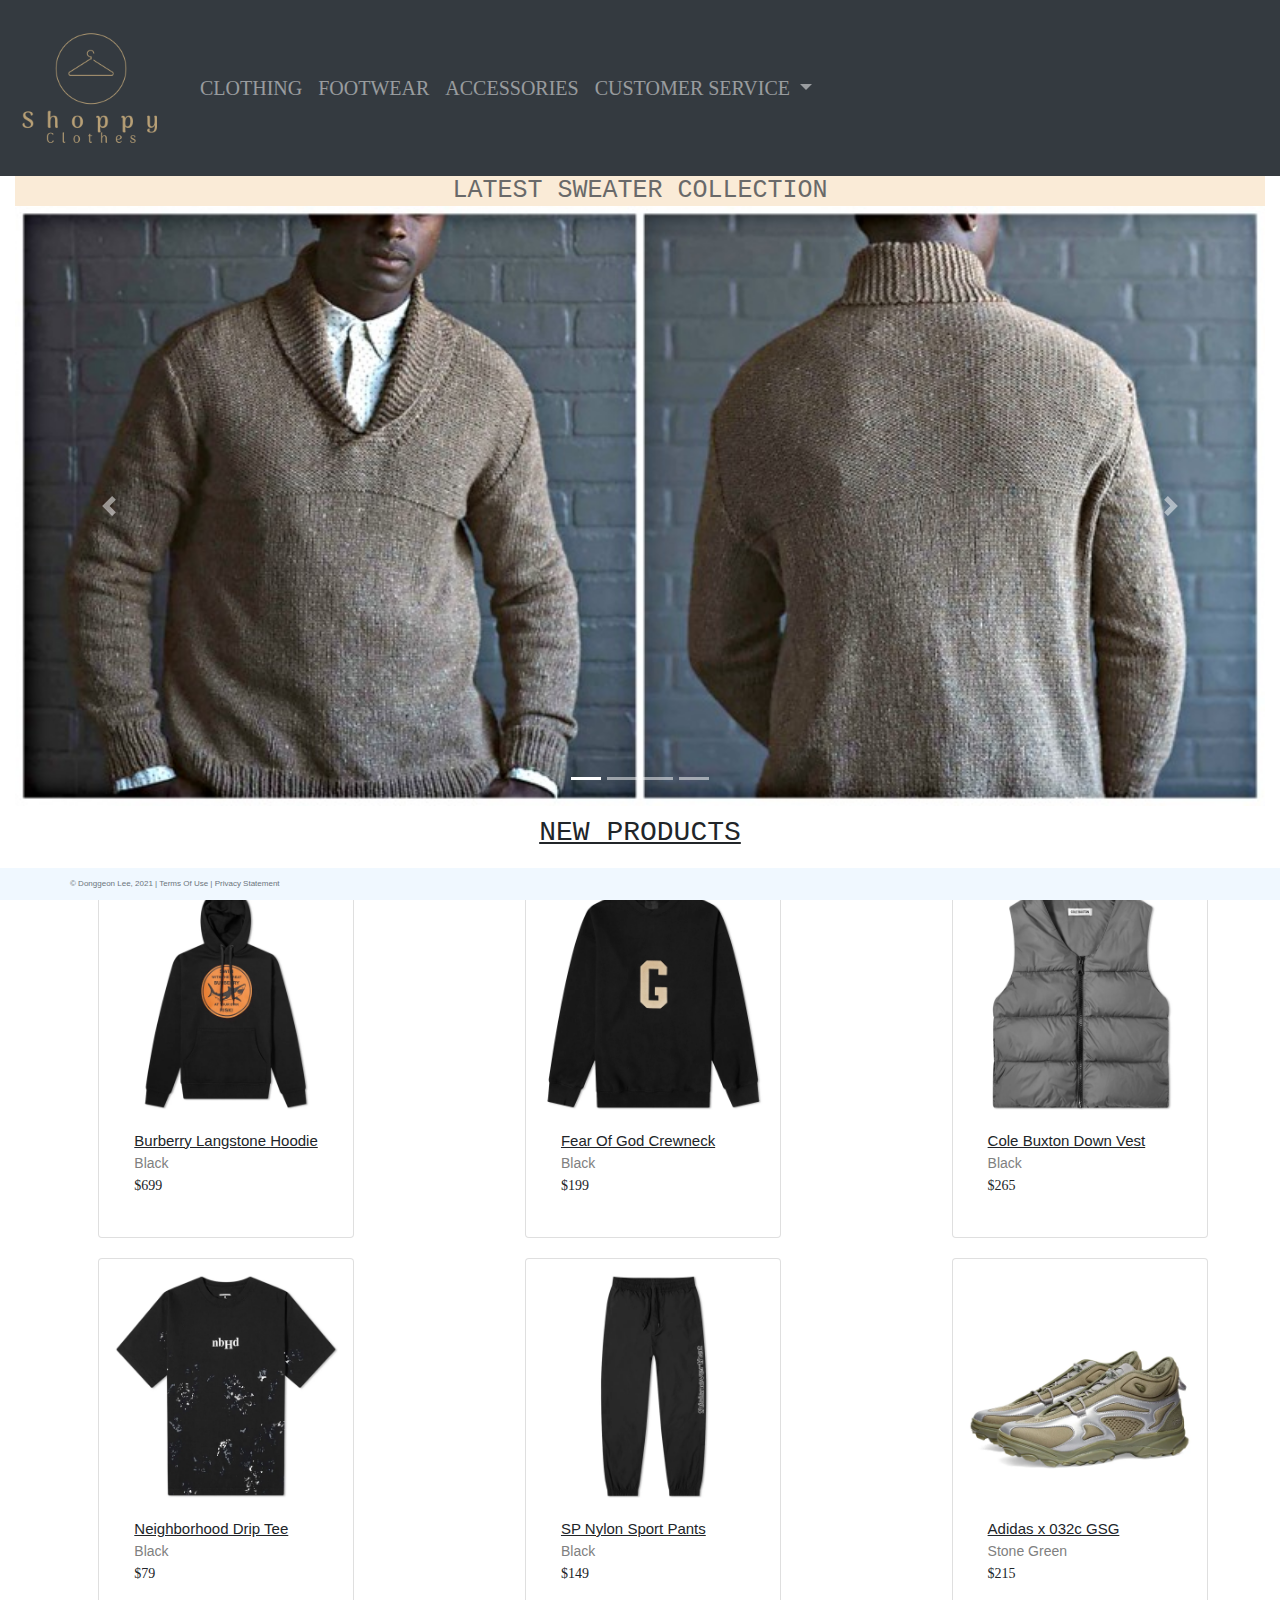
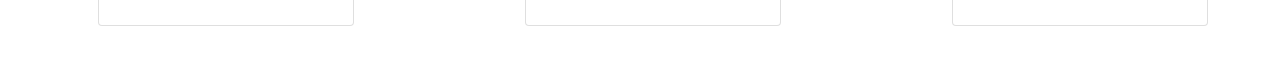
<file: index.html>
<!DOCTYPE html>
<html lang="en">
<!-- DEVELOPER: Donggeon Lee, IS117-002, Spring 2021 -->
<head>
    <meta charset="UTF-8">
    <title>ShoppyClothes</title>
    <link rel="shortcut icon" href="image/logo.png">
    <link rel="stylesheet"
          href="https://stackpath.bootstrapcdn.com/bootstrap/4.4.1/css/bootstrap.min.css"
          integrity="sha384-Vkoo8x4CGsO3+Hhxv8T/Q5PaXtkKtu6ug5TOeNV6gBiFeWPGFN9MuhOf23Q9Ifjh"
          crossorigin="anonymous">
    <link href="css/main.css" rel="stylesheet">
</head>
<body>
<div class="container-fluid">
    <div class="row">
        <nav class="navbar navbar-expand-md
                    justify-content-start
                    bg-dark navbar-dark
                    col-12">

            <!-- Brand -->
            <a class="navbar-brand" href="index.html"><img src="image/logo.png" alt="Logo" height="150"></a>
            <!-- Responsive Button for the smaller menu -->
            <button class="navbar-toggler" type="button"
                    data-toggle="collapse" data-target="#collapsibleNavbar">
                <span class="navbar-toggler-icon"></span>
            </button>
            <div class="collapse navbar-collapse" id="collapsibleNavbar">
                <ul class="navbar-nav">
                    <!-- Links -->
                    <li class="nav-item">
                        <a class="nav-link" href="content/clothing.html">CLOTHING</a>
                    </li>
                    <li class="nav-item">
                        <a class="nav-link" href="content/footwear.html">FOOTWEAR</a>
                    </li>
                    <li class="nav-item">
                        <a class="nav-link" href="content/accessories.html">ACCESSORIES</a>
                    </li>
                    <!-- Dropdown -->
                    <li class="nav-item dropdown">
                        <a class="nav-link dropdown-toggle" href="#" id="navbardrop"
                           data-toggle="dropdown">
                            CUSTOMER SERVICE
                        </a>
                        <div class="dropdown-menu">
                            <a class="dropdown-item" href="content/contact.html">CONTACT FORM</a>
                            <a class="dropdown-item" href="content/aboutus.html">ABOUT US</a>
                        </div>
                    </li>
                    <li class="shopping-cart">
                        <h2>
                            <svg xmlns="http://www.w3.org/2000/svg" width="25" height="25" fill="currentColor" class="bi bi-cart" viewBox="0 0 16 16">
                                <path d="M0 1.5A.5.5 0 0 1 .5 1H2a.5.5 0 0 1 .485.379L2.89 3H14.5a.5.5 0 0 1 .491.592l-1.5 8A.5.5 0 0 1 13 12H4a.5.5 0 0 1-.491-.408L2.01 3.607 1.61 2H.5a.5.5 0 0 1-.5-.5zM3.102 4l1.313 7h8.17l1.313-7H3.102zM5 12a2 2 0 1 0 0 4 2 2 0 0 0 0-4zm7 0a2 2 0 1 0 0 4 2 2 0 0 0 0-4zm-7 1a1 1 0 1 1 0 2 1 1 0 0 1 0-2zm7 0a1 1 0 1 1 0 2 1 1 0 0 1 0-2z"/>
                            </svg>
                        </h2>
                    </li>
                </ul>
            </div>
        </nav>
    </div>
    <!-- Carousel -->
    <div class="carousel-title">
        <h2>LATEST SWEATER COLLECTION</h2>
    </div>
    <div id="carouselExampleIndicators" class="carousel slide" data-ride="carousel">
        <ol class="carousel-indicators">
            <li data-target="#carouselExampleIndicators" data-slide-to="0" class="active"></li>
            <li data-target="#carouselExampleIndicators" data-slide-to="1"></li>
            <li data-target="#carouselExampleIndicators" data-slide-to="2"></li>
            <li data-target="#carouselExampleIndicators" data-slide-to="3"></li>
        </ol>
        <div class="carousel-inner">
            <div class="carousel-item active">
                <img class="d-block w-100" src="image/sweater1.jpeg" alt="First slide" height="600" width="90%">
            </div>
            <div class="carousel-item">
                <img class="d-block w-100" src="image/sweater2.jpeg" alt="Second slide" height="600" width="90%">
            </div>
            <div class="carousel-item">
                <img class="d-block w-100" src="image/sweater3.jpeg" alt="Third slide" height="600" width="90%">
            </div>
            <div class="carousel-item">
                <img class="d-block w-100" src="image/sweater4.webp" alt="Fourth slide" height="600" width="90%">
            </div>
        </div>
        <a class="carousel-control-prev" href="#carouselExampleIndicators" role="button" data-slide="prev">
            <span class="carousel-control-prev-icon" aria-hidden="true"></span>
            <span class="sr-only">Previous</span>
        </a>
        <a class="carousel-control-next" href="#carouselExampleIndicators" role="button" data-slide="next">
            <span class="carousel-control-next-icon" aria-hidden="true"></span>
            <span class="sr-only">Next</span>
        </a>

    </div>

    <div class="card-title">
        <h3>NEW PRODUCTS</h3>
    </div>
    <!-- Cards -->
    <div class="row">
        <div class="col-sm-4">
            <div class="card" style="width: 16rem; height:23rem;">
                <img class="card-img-top" src="image/clothes1.webp" alt="Burberry Langstone Hoodie">
                <div class="card-body">
                    <p class="card-text">Burberry Langstone Hoodie</p>
                    <p class="color-type">Black</p>
                    <p class="price">$699</p>
                </div>
            </div>
        </div>
        <div class="col-sm-4">
            <div class="card" style="width: 16rem; height:23rem;">
                <img class="card-img-top" src="image/clothes2.webp" alt="Fear Of God Crewneck">
                <div class="card-body">
                    <p class="card-text">Fear Of God Crewneck</p>
                    <p class="color-type">Black</p>
                    <p class="price">$199</p>
                </div>
            </div>
        </div>
        <div class="col-sm-4">
            <div class="card" style="width: 16rem; height:23rem;">
                <img class="card-img-top" src="image/clothes3.webp" alt="Cole Buxton Down Vest">
                <div class="card-body">
                    <p class="card-text">Cole Buxton Down Vest</p>
                    <p class="color-type">Black</p>
                    <p class="price">$265</p>
                </div>
            </div>
        </div>
    </div>

    <div class="row">
        <div class="col-sm-4">
            <div class="card" style="width: 16rem; height:23rem;">
                <img class="card-img-top" src="image/clothes4.webp" alt="Neighborhood Drip Tee">
                <div class="card-body">
                    <p class="card-text">Neighborhood Drip Tee</p>
                    <p class="color-type">Black</p>
                    <p class="price">$79</p>
                </div>
            </div>
        </div>
        <div class="col-sm-4">
            <div class="card" style="width: 16rem; height:23rem;">
                <img class="card-img-top" src="image/clothes5.webp" alt="SP Nylon Sport Pants">
                <div class="card-body">
                    <p class="card-text">SP Nylon Sport Pants</p>
                    <p class="color-type">Black</p>
                    <p class="price">$149</p>
                </div>
            </div>
        </div>
        <div class="col-sm-4">
            <div class="card" style="width: 16rem; height:23rem;">
                <img class="card-img-top" src="image/shoes1.webp" alt="Adidas x 032c GSG">
                <div class="card-body">
                    <p class="card-text">Adidas x 032c GSG</p>
                    <p class="color-type">Stone Green</p>
                    <p class="price">$215</p>
                </div>
            </div>
        </div>
    </div>

    <p class="leftover">.</p>

    <footer class="footer page-footer font-small ">
        <div class="container">
            <div class="row">
                <span class="text-muted">&copy; Donggeon Lee, 2021 |  Terms Of Use  |  Privacy Statement</span>
            </div>
        </div>
    </footer>
</div>


<script src="https://code.jquery.com/jquery-3.4.1.slim.min.js"
        integrity="sha384-J6qa4849blE2+poT4WnyKhv5vZF5SrPo0iEjwBvKU7imGFAV0wwj1yYfoRSJoZ+n"
        crossorigin="anonymous"></script>
<script src="https://cdn.jsdelivr.net/npm/popper.js@1.16.0/dist/umd/popper.min.js"
        integrity="sha384-Q6E9RHvbIyZFJoft+2mJbHaEWldlvI9IOYy5n3zV9zzTtmI3UksdQRVvoxMfooAo"
        crossorigin="anonymous"></script>
<script src="https://stackpath.bootstrapcdn.com/bootstrap/4.4.1/js/bootstrap.min.js"
        integrity="sha384-wfSDF2E50Y2D1uUdj0O3uMBJnjuUD4Ih7YwaYd1iqfktj0Uod8GCExl3Og8ifwB6"
        crossorigin="anonymous"></script>
</body>
</html>
</file>
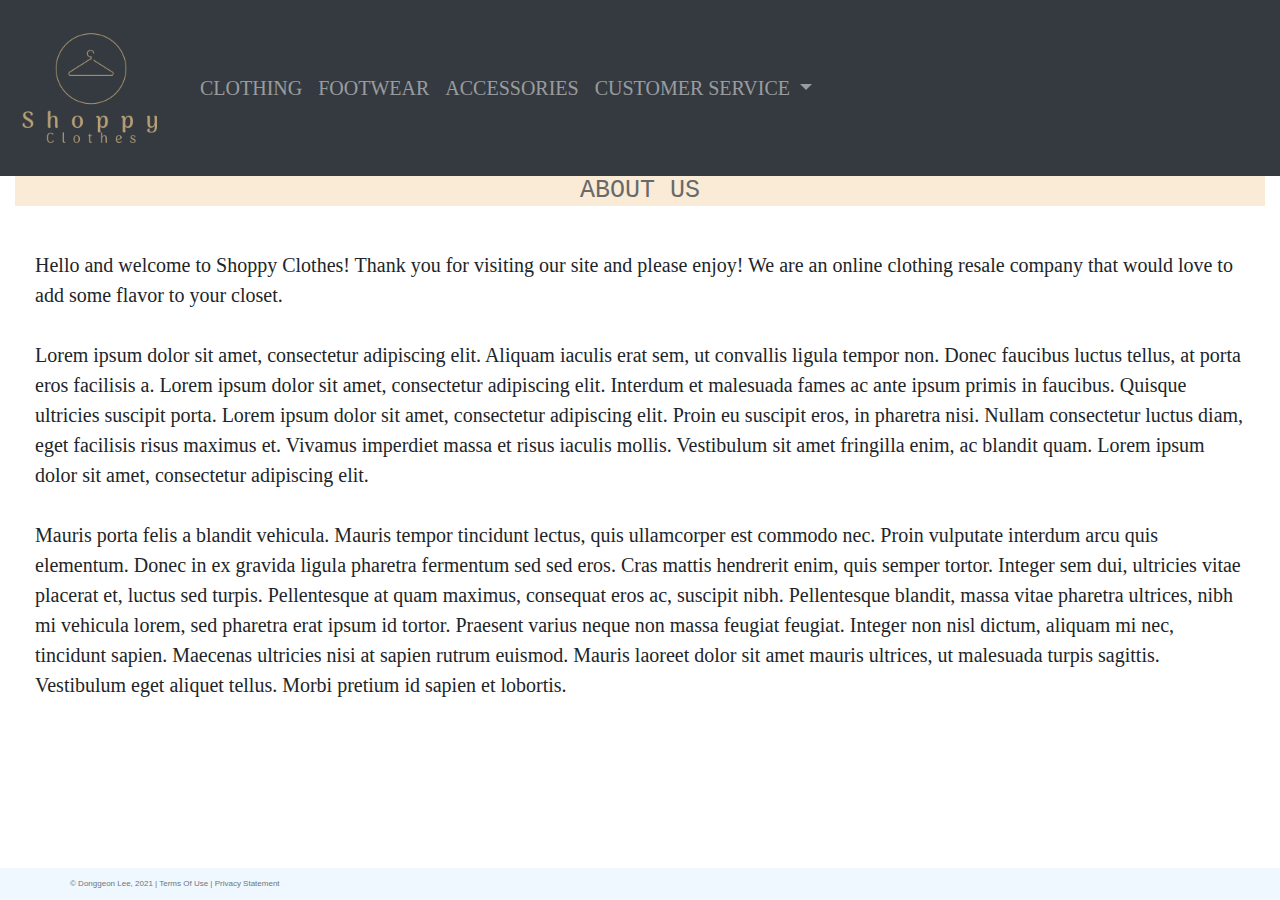
<file: content/aboutus.html>
<!DOCTYPE html>
<html lang="en">
<!-- DEVELOPER: Donggeon Lee, IS117-002, Spring 2021 -->
<head>
    <meta charset="UTF-8">
    <title>ShoppyClothes</title>
    <link rel="shortcut icon" href="../image/logo.png">
    <link rel="stylesheet"
          href="https://stackpath.bootstrapcdn.com/bootstrap/4.4.1/css/bootstrap.min.css"
          integrity="sha384-Vkoo8x4CGsO3+Hhxv8T/Q5PaXtkKtu6ug5TOeNV6gBiFeWPGFN9MuhOf23Q9Ifjh"
          crossorigin="anonymous">
    <link href="../css/nav1.css" rel="stylesheet">
</head>
<body>
<div class="container-fluid">
    <div class="row">
        <nav class="navbar navbar-expand-md
                    justify-content-start
                    bg-dark navbar-dark
                    col-12">

            <!-- Brand -->
            <a class="navbar-brand" href="../index.html"><img src="../image/logo.png" alt="Logo" height="150"></a>
            <!-- Responsive Button for the smaller menu -->
            <button class="navbar-toggler" type="button"
                    data-toggle="collapse" data-target="#collapsibleNavbar">
                <span class="navbar-toggler-icon"></span>
            </button>
            <div class="collapse navbar-collapse" id="collapsibleNavbar">
                <ul class="navbar-nav">
                    <!-- Links -->
                    <li class="nav-item">
                        <a class="nav-link" href="clothing.html">CLOTHING</a>
                    </li>
                    <li class="nav-item">
                        <a class="nav-link" href="footwear.html">FOOTWEAR</a>
                    </li>
                    <li class="nav-item">
                        <a class="nav-link" href="accessories.html">ACCESSORIES</a>
                    </li>
                    <!-- Dropdown -->
                    <li class="nav-item dropdown">
                        <a class="nav-link dropdown-toggle" href="#" id="navbardrop"
                           data-toggle="dropdown">
                            CUSTOMER SERVICE
                        </a>
                        <div class="dropdown-menu">
                            <a class="dropdown-item" href="contact.html">CONTACT FORM</a>
                            <a class="dropdown-item" href="aboutus.html">ABOUT US</a>
                        </div>
                    </li>
                    <li class="shopping-cart">
                        <h2>
                            <svg xmlns="http://www.w3.org/2000/svg" width="25" height="25" fill="currentColor" class="bi bi-cart" viewBox="0 0 16 16">
                                <path d="M0 1.5A.5.5 0 0 1 .5 1H2a.5.5 0 0 1 .485.379L2.89 3H14.5a.5.5 0 0 1 .491.592l-1.5 8A.5.5 0 0 1 13 12H4a.5.5 0 0 1-.491-.408L2.01 3.607 1.61 2H.5a.5.5 0 0 1-.5-.5zM3.102 4l1.313 7h8.17l1.313-7H3.102zM5 12a2 2 0 1 0 0 4 2 2 0 0 0 0-4zm7 0a2 2 0 1 0 0 4 2 2 0 0 0 0-4zm-7 1a1 1 0 1 1 0 2 1 1 0 0 1 0-2zm7 0a1 1 0 1 1 0 2 1 1 0 0 1 0-2z"/>
                            </svg>
                        </h2>
                    </li>
                </ul>
            </div>
        </nav>
    </div>
    <!-- Carousel -->
    <div class="carousel-title">
        <h2>ABOUT US</h2>
    </div>

    <p class="leftover">.</p>

    <p class="aboutus">
        Hello and welcome to Shoppy Clothes! Thank you for visiting our site and please enjoy! We are an online clothing resale company that would love to add some flavor to your closet.
        <br><br>
        Lorem ipsum dolor sit amet, consectetur adipiscing elit. Aliquam iaculis erat sem, ut convallis ligula tempor non. Donec faucibus luctus tellus, at porta eros facilisis a. Lorem ipsum dolor sit amet, consectetur adipiscing elit. Interdum et malesuada fames ac ante ipsum primis in faucibus. Quisque ultricies suscipit porta. Lorem ipsum dolor sit amet, consectetur adipiscing elit. Proin eu suscipit eros, in pharetra nisi. Nullam consectetur luctus diam, eget facilisis risus maximus et. Vivamus imperdiet massa et risus iaculis mollis. Vestibulum sit amet fringilla enim, ac blandit quam. Lorem ipsum dolor sit amet, consectetur adipiscing elit.
        <br><br>
        Mauris porta felis a blandit vehicula. Mauris tempor tincidunt lectus, quis ullamcorper est commodo nec. Proin vulputate interdum arcu quis elementum. Donec in ex gravida ligula pharetra fermentum sed sed eros. Cras mattis hendrerit enim, quis semper tortor. Integer sem dui, ultricies vitae placerat et, luctus sed turpis. Pellentesque at quam maximus, consequat eros ac, suscipit nibh. Pellentesque blandit, massa vitae pharetra ultrices, nibh mi vehicula lorem, sed pharetra erat ipsum id tortor. Praesent varius neque non massa feugiat feugiat. Integer non nisl dictum, aliquam mi nec, tincidunt sapien. Maecenas ultricies nisi at sapien rutrum euismod. Mauris laoreet dolor sit amet mauris ultrices, ut malesuada turpis sagittis. Vestibulum eget aliquet tellus. Morbi pretium id sapien et lobortis.
    </p>

    <p class="leftover">.</p>

    <footer class="footer page-footer font-small ">
        <div class="container">
            <div class="row">
                <span class="text-muted">&copy; Donggeon Lee, 2021 |  Terms Of Use  |  Privacy Statement</span>
            </div>
        </div>
    </footer>
</div>


<script src="https://code.jquery.com/jquery-3.4.1.slim.min.js"
        integrity="sha384-J6qa4849blE2+poT4WnyKhv5vZF5SrPo0iEjwBvKU7imGFAV0wwj1yYfoRSJoZ+n"
        crossorigin="anonymous"></script>
<script src="https://cdn.jsdelivr.net/npm/popper.js@1.16.0/dist/umd/popper.min.js"
        integrity="sha384-Q6E9RHvbIyZFJoft+2mJbHaEWldlvI9IOYy5n3zV9zzTtmI3UksdQRVvoxMfooAo"
        crossorigin="anonymous"></script>
<script src="https://stackpath.bootstrapcdn.com/bootstrap/4.4.1/js/bootstrap.min.js"
        integrity="sha384-wfSDF2E50Y2D1uUdj0O3uMBJnjuUD4Ih7YwaYd1iqfktj0Uod8GCExl3Og8ifwB6"
        crossorigin="anonymous"></script>
</body>
</html>
</file>
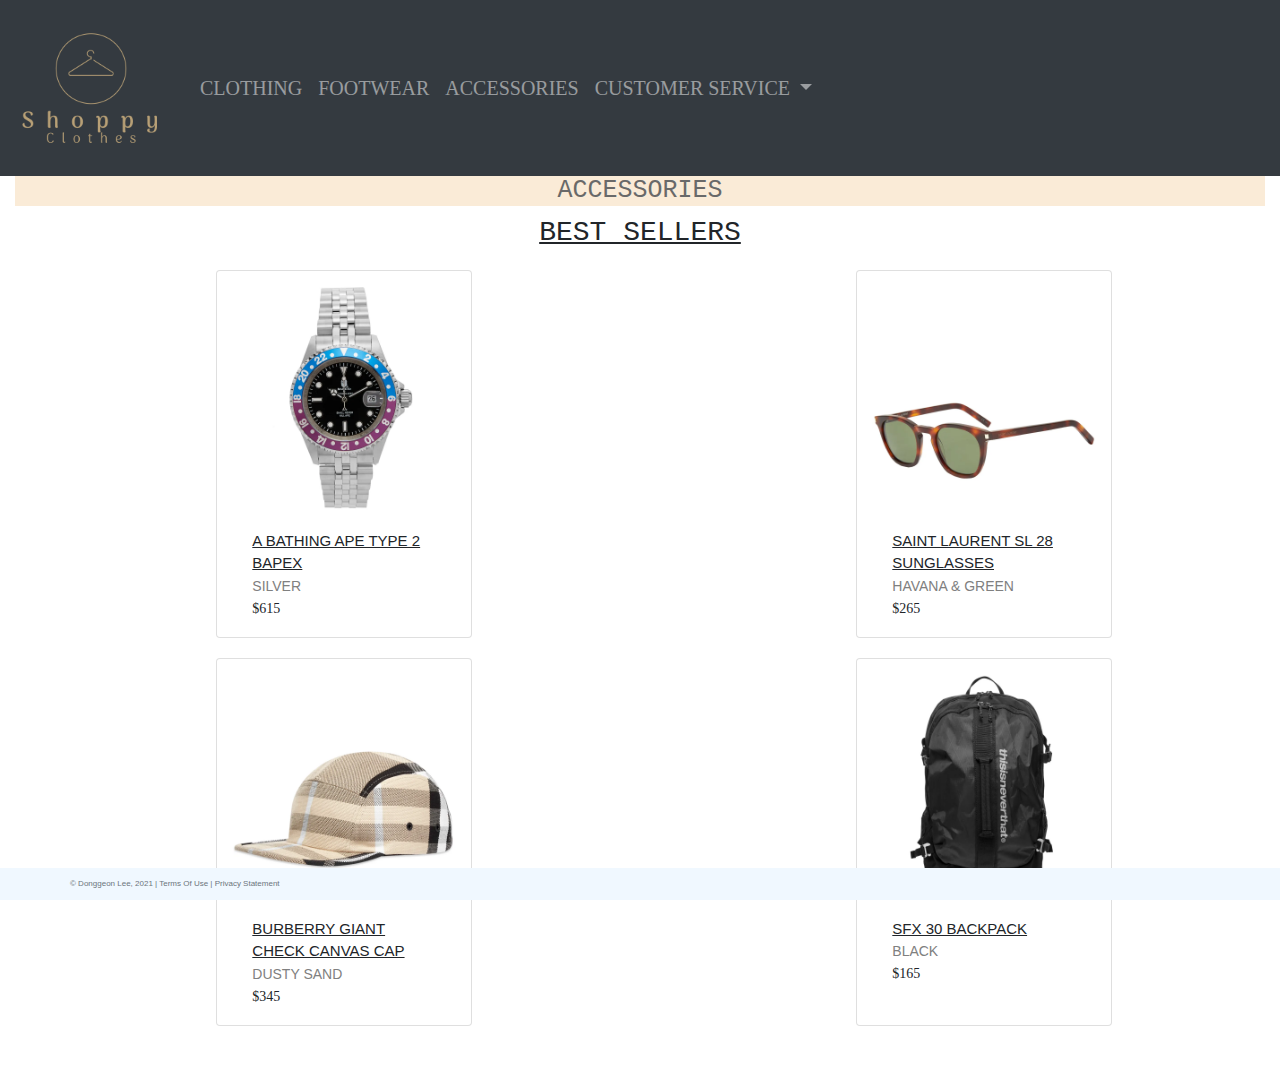
<file: content/accessories.html>
<!DOCTYPE html>
<html lang="en">
<!-- DEVELOPER: Donggeon Lee, IS117-002, Spring 2021 -->
<head>
    <meta charset="UTF-8">
    <title>ShoppyClothes</title>
    <link rel="shortcut icon" href="../image/logo.png">
    <link rel="stylesheet"
          href="https://stackpath.bootstrapcdn.com/bootstrap/4.4.1/css/bootstrap.min.css"
          integrity="sha384-Vkoo8x4CGsO3+Hhxv8T/Q5PaXtkKtu6ug5TOeNV6gBiFeWPGFN9MuhOf23Q9Ifjh"
          crossorigin="anonymous">
    <link href="../css/nav1.css" rel="stylesheet">
</head>
<body>
<div class="container-fluid">
    <div class="row">
        <nav class="navbar navbar-expand-md
                    justify-content-start
                    bg-dark navbar-dark
                    col-12">

            <!-- Brand -->
            <a class="navbar-brand" href="../index.html"><img src="../image/logo.png" alt="Logo" height="150"></a>
            <!-- Responsive Button for the smaller menu -->
            <button class="navbar-toggler" type="button"
                    data-toggle="collapse" data-target="#collapsibleNavbar">
                <span class="navbar-toggler-icon"></span>
            </button>
            <div class="collapse navbar-collapse" id="collapsibleNavbar">
                <ul class="navbar-nav">
                    <!-- Links -->
                    <li class="nav-item">
                        <a class="nav-link" href="clothing.html">CLOTHING</a>
                    </li>
                    <li class="nav-item">
                        <a class="nav-link" href="footwear.html">FOOTWEAR</a>
                    </li>
                    <li class="nav-item">
                        <a class="nav-link" href="accessories.html">ACCESSORIES</a>
                    </li>
                    <!-- Dropdown -->
                    <li class="nav-item dropdown">
                        <a class="nav-link dropdown-toggle" href="#" id="navbardrop"
                           data-toggle="dropdown">
                            CUSTOMER SERVICE
                        </a>
                        <div class="dropdown-menu">
                            <a class="dropdown-item" href="contact.html">CONTACT FORM</a>
                            <a class="dropdown-item" href="aboutus.html">ABOUT US</a>
                        </div>
                    </li>
                    <li class="shopping-cart">
                        <h2>
                            <svg xmlns="http://www.w3.org/2000/svg" width="25" height="25" fill="currentColor" class="bi bi-cart" viewBox="0 0 16 16">
                                <path d="M0 1.5A.5.5 0 0 1 .5 1H2a.5.5 0 0 1 .485.379L2.89 3H14.5a.5.5 0 0 1 .491.592l-1.5 8A.5.5 0 0 1 13 12H4a.5.5 0 0 1-.491-.408L2.01 3.607 1.61 2H.5a.5.5 0 0 1-.5-.5zM3.102 4l1.313 7h8.17l1.313-7H3.102zM5 12a2 2 0 1 0 0 4 2 2 0 0 0 0-4zm7 0a2 2 0 1 0 0 4 2 2 0 0 0 0-4zm-7 1a1 1 0 1 1 0 2 1 1 0 0 1 0-2zm7 0a1 1 0 1 1 0 2 1 1 0 0 1 0-2z"/>
                            </svg>
                        </h2>
                    </li>
                </ul>
            </div>
        </nav>
    </div>
    <!-- Carousel -->
    <div class="carousel-title">
        <h2>ACCESSORIES</h2>
    </div>

    <div class="card-title">
        <h3>BEST SELLERS</h3>
    </div>
    <!-- Cards -->
    <div class="row">
        <div class="col-sm-6">
            <div class="card" style="width: 16rem; height:23rem;">
                <img class="card-img-top" src="../image/acces1.webp" alt="A BATHING APE TYPE 2 BAPEX">
                <div class="card-body">
                    <p class="card-text">A BATHING APE TYPE 2 BAPEX</p>
                    <p class="color-type">SILVER</p>
                    <p class="price">$615</p>
                </div>
            </div>
        </div>
        <div class="col-sm-6">
            <div class="card" style="width: 16rem; height:23rem;">
                <img class="card-img-top" src="../image/acce2.webp" alt="SAINT LAURENT SL 28 SUNGLASSES">
                <div class="card-body">
                    <p class="card-text">SAINT LAURENT SL 28 SUNGLASSES</p>
                    <p class="color-type">HAVANA & GREEN</p>
                    <p class="price">$265</p>
                </div>
            </div>
        </div>
    </div>

    <div class="row">
        <div class="col-sm-6">
            <div class="card" style="width: 16rem; height:23rem;">
                <img class="card-img-top" src="../image/acces3.webp " alt="BURBERRY GIANT CHECK CANVAS CAP">
                <div class="card-body">
                    <p class="card-text">BURBERRY GIANT CHECK CANVAS CAP</p>
                    <p class="color-type">DUSTY SAND</p>
                    <p class="price">$345</p>
                </div>
            </div>
        </div>
        <div class="col-sm-6">
            <div class="card" style="width: 16rem; height:23rem;">
                <img class="card-img-top" src="../image/acces4.webp" alt="SFX 30 BACKPACK">
                <div class="card-body">
                    <p class="card-text">SFX 30 BACKPACK</p>
                    <p class="color-type">BLACK</p>
                    <p class="price">$165</p>
                </div>
            </div>
        </div>
    </div>

    <p class="leftover">.</p>

    <footer class="footer page-footer font-small ">
        <div class="container">
            <div class="row">
                <span class="text-muted">&copy; Donggeon Lee, 2021 |  Terms Of Use  |  Privacy Statement</span>
            </div>
        </div>
    </footer>
</div>


<script src="https://code.jquery.com/jquery-3.4.1.slim.min.js"
        integrity="sha384-J6qa4849blE2+poT4WnyKhv5vZF5SrPo0iEjwBvKU7imGFAV0wwj1yYfoRSJoZ+n"
        crossorigin="anonymous"></script>
<script src="https://cdn.jsdelivr.net/npm/popper.js@1.16.0/dist/umd/popper.min.js"
        integrity="sha384-Q6E9RHvbIyZFJoft+2mJbHaEWldlvI9IOYy5n3zV9zzTtmI3UksdQRVvoxMfooAo"
        crossorigin="anonymous"></script>
<script src="https://stackpath.bootstrapcdn.com/bootstrap/4.4.1/js/bootstrap.min.js"
        integrity="sha384-wfSDF2E50Y2D1uUdj0O3uMBJnjuUD4Ih7YwaYd1iqfktj0Uod8GCExl3Og8ifwB6"
        crossorigin="anonymous"></script>
</body>
</html>
</file>
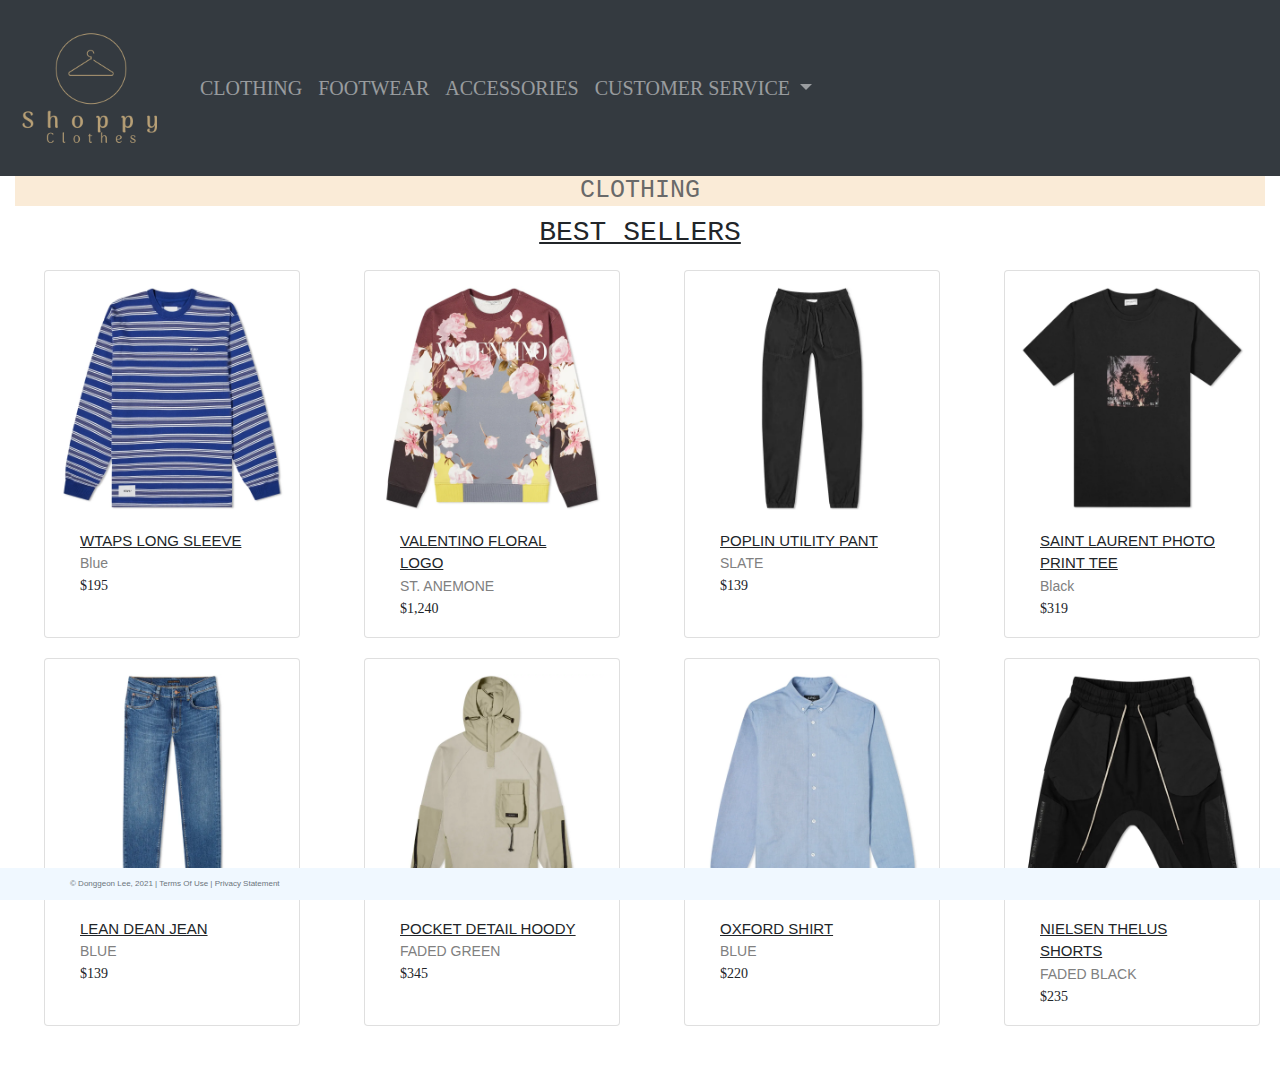
<file: content/clothing.html>
<!DOCTYPE html>
<html lang="en">
<!-- DEVELOPER: Donggeon Lee, IS117-002, Spring 2021 -->
<head>
    <meta charset="UTF-8">
    <title>ShoppyClothes</title>
    <link rel="shortcut icon" href="../image/logo.png">
    <link rel="stylesheet"
          href="https://stackpath.bootstrapcdn.com/bootstrap/4.4.1/css/bootstrap.min.css"
          integrity="sha384-Vkoo8x4CGsO3+Hhxv8T/Q5PaXtkKtu6ug5TOeNV6gBiFeWPGFN9MuhOf23Q9Ifjh"
          crossorigin="anonymous">
    <link href="../css/nav.css" rel="stylesheet">
</head>
<body>
<div class="container-fluid">
    <div class="row">
        <nav class="navbar navbar-expand-md
                    justify-content-start
                    bg-dark navbar-dark
                    col-12">

            <!-- Brand -->
            <a class="navbar-brand" href="../index.html"><img src="../image/logo.png" alt="Logo" height="150"></a>
            <!-- Responsive Button for the smaller menu -->
            <button class="navbar-toggler" type="button"
                    data-toggle="collapse" data-target="#collapsibleNavbar">
                <span class="navbar-toggler-icon"></span>
            </button>
            <div class="collapse navbar-collapse" id="collapsibleNavbar">
                <ul class="navbar-nav">
                    <!-- Links -->
                    <li class="nav-item">
                        <a class="nav-link" href="clothing.html">CLOTHING</a>
                    </li>
                    <li class="nav-item">
                        <a class="nav-link" href="footwear.html">FOOTWEAR</a>
                    </li>
                    <li class="nav-item">
                        <a class="nav-link" href="accessories.html">ACCESSORIES</a>
                    </li>
                    <!-- Dropdown -->
                    <li class="nav-item dropdown">
                        <a class="nav-link dropdown-toggle" href="#" id="navbardrop"
                           data-toggle="dropdown">
                            CUSTOMER SERVICE
                        </a>
                        <div class="dropdown-menu">
                            <a class="dropdown-item" href="contact.html">CONTACT FORM</a>
                            <a class="dropdown-item" href="aboutus.html">ABOUT US</a>
                        </div>
                    </li>
                    <li class="shopping-cart">
                        <h2>
                            <svg xmlns="http://www.w3.org/2000/svg" width="25" height="25" fill="currentColor" class="bi bi-cart" viewBox="0 0 16 16">
                                <path d="M0 1.5A.5.5 0 0 1 .5 1H2a.5.5 0 0 1 .485.379L2.89 3H14.5a.5.5 0 0 1 .491.592l-1.5 8A.5.5 0 0 1 13 12H4a.5.5 0 0 1-.491-.408L2.01 3.607 1.61 2H.5a.5.5 0 0 1-.5-.5zM3.102 4l1.313 7h8.17l1.313-7H3.102zM5 12a2 2 0 1 0 0 4 2 2 0 0 0 0-4zm7 0a2 2 0 1 0 0 4 2 2 0 0 0 0-4zm-7 1a1 1 0 1 1 0 2 1 1 0 0 1 0-2zm7 0a1 1 0 1 1 0 2 1 1 0 0 1 0-2z"/>
                            </svg>
                        </h2>
                    </li>
                </ul>
            </div>
        </nav>
    </div>
    <!-- Carousel -->
    <div class="carousel-title">
        <h2>CLOTHING</h2>
    </div>

    <div class="card-title">
        <h3>BEST SELLERS</h3>
    </div>
    <!-- Cards -->
    <div class="row">
        <div class="col-sm-3">
            <div class="card" style="width: 16rem; height:23rem;">
                <img class="card-img-top" src="../image/clothing1.webp" alt="WTAPS LONG SLEEVE">
                <div class="card-body">
                    <p class="card-text">WTAPS LONG SLEEVE</p>
                    <p class="color-type">Blue</p>
                    <p class="price">$195</p>
                </div>
            </div>
        </div>
        <div class="col-sm-3">
            <div class="card" style="width: 16rem; height:23rem;">
                <img class="card-img-top" src="../image/clothing2.webp" alt="VALENTINO FLORAL LOGO">
                <div class="card-body">
                    <p class="card-text">VALENTINO FLORAL LOGO</p>
                    <p class="color-type">ST. ANEMONE</p>
                    <p class="price">$1,240</p>
                </div>
            </div>
        </div>
        <div class="col-sm-3">
            <div class="card" style="width: 16rem; height:23rem;">
                <img class="card-img-top" src="../image/clothing3.webp" alt="POPLIN UTILITY PANT">
                <div class="card-body">
                    <p class="card-text">POPLIN UTILITY PANT</p>
                    <p class="color-type">SLATE</p>
                    <p class="price">$139</p>
                </div>
            </div>
        </div>
        <div class="col-sm-3">
            <div class="card" style="width: 16rem; height:23rem;">
                <img class="card-img-top" src="../image/clothing4.webp" alt="SAINT LAURENT PHOTO PRINT TEE">
                <div class="card-body">
                    <p class="card-text">SAINT LAURENT PHOTO PRINT TEE</p>
                    <p class="color-type">Black</p>
                    <p class="price">$319</p>
                </div>
            </div>
        </div>
    </div>

    <div class="row">
        <div class="col-sm-3">
            <div class="card" style="width: 16rem; height:23rem;">
                <img class="card-img-top" src="../image/clothing5.webp" alt="LEAN DEAN JEAN">
                <div class="card-body">
                    <p class="card-text">LEAN DEAN JEAN</p>
                    <p class="color-type">BLUE</p>
                    <p class="price">$139</p>
                </div>
            </div>
        </div>
        <div class="col-sm-3">
            <div class="card" style="width: 16rem; height:23rem;">
                <img class="card-img-top" src="../image/clothing6.webp" alt="POCKET DETAIL HOODY">
                <div class="card-body">
                    <p class="card-text">POCKET DETAIL HOODY</p>
                    <p class="color-type">FADED GREEN</p>
                    <p class="price">$345</p>
                </div>
            </div>
        </div>
        <div class="col-sm-3">
            <div class="card" style="width: 16rem; height:23rem;">
                <img class="card-img-top" src="../image/clothing7.webp" alt="OXFORD SHIRT">
                <div class="card-body">
                    <p class="card-text">OXFORD SHIRT</p>
                    <p class="color-type">BLUE</p>
                    <p class="price">$220</p>
                </div>
            </div>
        </div>
        <div class="col-sm-3">
            <div class="card" style="width: 16rem; height:23rem;">
                <img class="card-img-top" src="../image/clothing8.webp" alt="NIELSEN THELUS SHORTS">
                <div class="card-body">
                    <p class="card-text">NIELSEN THELUS SHORTS</p>
                    <p class="color-type">FADED BLACK</p>
                    <p class="price">$235</p>
                </div>
            </div>
        </div>
    </div>

    <p class="leftover">.</p>

    <footer class="footer page-footer font-small ">
        <div class="container">
            <div class="row">
                <span class="text-muted">&copy; Donggeon Lee, 2021 |  Terms Of Use  |  Privacy Statement</span>
            </div>
        </div>
    </footer>
</div>


<script src="https://code.jquery.com/jquery-3.4.1.slim.min.js"
        integrity="sha384-J6qa4849blE2+poT4WnyKhv5vZF5SrPo0iEjwBvKU7imGFAV0wwj1yYfoRSJoZ+n"
        crossorigin="anonymous"></script>
<script src="https://cdn.jsdelivr.net/npm/popper.js@1.16.0/dist/umd/popper.min.js"
        integrity="sha384-Q6E9RHvbIyZFJoft+2mJbHaEWldlvI9IOYy5n3zV9zzTtmI3UksdQRVvoxMfooAo"
        crossorigin="anonymous"></script>
<script src="https://stackpath.bootstrapcdn.com/bootstrap/4.4.1/js/bootstrap.min.js"
        integrity="sha384-wfSDF2E50Y2D1uUdj0O3uMBJnjuUD4Ih7YwaYd1iqfktj0Uod8GCExl3Og8ifwB6"
        crossorigin="anonymous"></script>
</body>
</html>
</file>
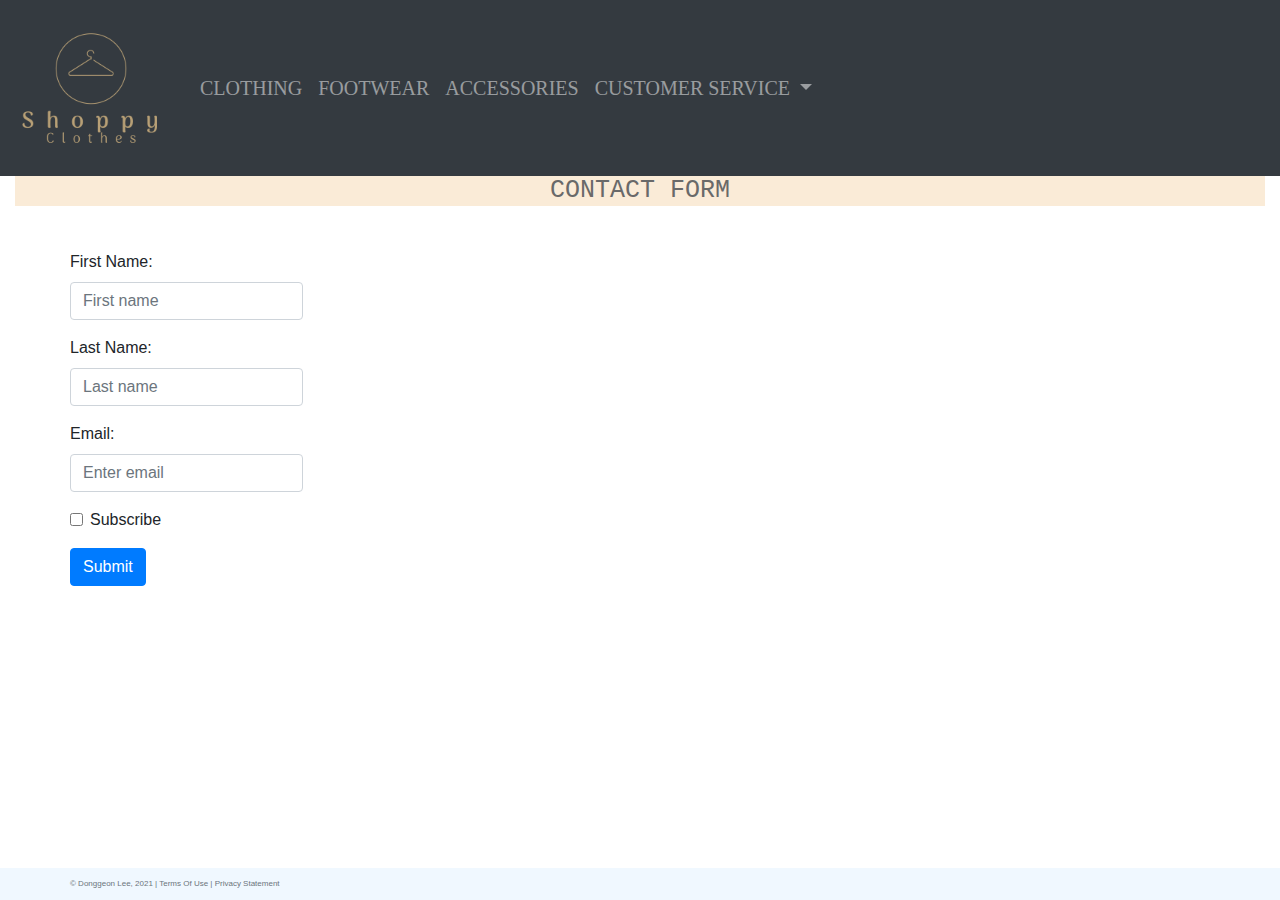
<file: content/contact.html>
<!DOCTYPE html>
<html lang="en">
<!-- DEVELOPER: Donggeon Lee, IS117-002, Spring 2021 -->
<head>
    <meta charset="UTF-8">
    <title>ShoppyClothes</title>
    <link rel="shortcut icon" href="../image/logo.png">
    <link rel="stylesheet"
          href="https://stackpath.bootstrapcdn.com/bootstrap/4.4.1/css/bootstrap.min.css"
          integrity="sha384-Vkoo8x4CGsO3+Hhxv8T/Q5PaXtkKtu6ug5TOeNV6gBiFeWPGFN9MuhOf23Q9Ifjh"
          crossorigin="anonymous">
    <link href="../css/nav1.css" rel="stylesheet">
</head>
<body>
<div class="container-fluid">
    <div class="row">
        <nav class="navbar navbar-expand-md
                    justify-content-start
                    bg-dark navbar-dark
                    col-12">

            <!-- Brand -->
            <a class="navbar-brand" href="../index.html"><img src="../image/logo.png" alt="Logo" height="150"></a>
            <!-- Responsive Button for the smaller menu -->
            <button class="navbar-toggler" type="button"
                    data-toggle="collapse" data-target="#collapsibleNavbar">
                <span class="navbar-toggler-icon"></span>
            </button>
            <div class="collapse navbar-collapse" id="collapsibleNavbar">
                <ul class="navbar-nav">
                    <!-- Links -->
                    <li class="nav-item">
                        <a class="nav-link" href="clothing.html">CLOTHING</a>
                    </li>
                    <li class="nav-item">
                        <a class="nav-link" href="footwear.html">FOOTWEAR</a>
                    </li>
                    <li class="nav-item">
                        <a class="nav-link" href="accessories.html">ACCESSORIES</a>
                    </li>
                    <!-- Dropdown -->
                    <li class="nav-item dropdown">
                        <a class="nav-link dropdown-toggle" href="#" id="navbardrop"
                           data-toggle="dropdown">
                            CUSTOMER SERVICE
                        </a>
                        <div class="dropdown-menu">
                            <a class="dropdown-item" href="contact.html">CONTACT FORM</a>
                            <a class="dropdown-item" href="aboutus.html">ABOUT US</a>
                        </div>
                    </li>
                    <li class="shopping-cart">
                        <h2>
                            <svg xmlns="http://www.w3.org/2000/svg" width="25" height="25" fill="currentColor" class="bi bi-cart" viewBox="0 0 16 16">
                                <path d="M0 1.5A.5.5 0 0 1 .5 1H2a.5.5 0 0 1 .485.379L2.89 3H14.5a.5.5 0 0 1 .491.592l-1.5 8A.5.5 0 0 1 13 12H4a.5.5 0 0 1-.491-.408L2.01 3.607 1.61 2H.5a.5.5 0 0 1-.5-.5zM3.102 4l1.313 7h8.17l1.313-7H3.102zM5 12a2 2 0 1 0 0 4 2 2 0 0 0 0-4zm7 0a2 2 0 1 0 0 4 2 2 0 0 0 0-4zm-7 1a1 1 0 1 1 0 2 1 1 0 0 1 0-2zm7 0a1 1 0 1 1 0 2 1 1 0 0 1 0-2z"/>
                            </svg>
                        </h2>
                    </li>
                </ul>
            </div>
        </nav>
    </div>
    <!-- Carousel -->
    <div class="carousel-title">
        <h2>CONTACT FORM</h2>
    </div>

    <p class="leftover">.</p>

    <div class="container">
        <div class="row">
            <form action="">
                <div class="form-group">
                    <label for="firstname">First Name:</label>
                    <input type="text" class="form-control" id="firstname"
                           placeholder="First name" name="firstname">
                </div>
                <div class="form-group">
                    <label for="lastname">Last Name:</label>
                    <input type="text" class="form-control" id="lastname"
                           placeholder="Last name" name="lastname">
                </div>
                <div class="form-group">
                    <label for="email">Email:</label>
                    <input type="email" class="form-control" id="email"
                           placeholder="Enter email" name="email">
                </div>
                <div class="form-group form-check">
                    <label class="form-check-label">
                        <input class="form-check-input"
                               type="checkbox" name="subscribe"> Subscribe
                    </label>
                </div>
                <button type="submit" class="btn btn-primary">Submit</button>
            </form>
        </div>
    </div>

    <p class="leftover">.</p>

    <footer class="footer page-footer font-small ">
        <div class="container">
            <div class="row">
                <span class="text-muted">&copy; Donggeon Lee, 2021 |  Terms Of Use  |  Privacy Statement</span>
            </div>
        </div>
    </footer>
</div>


<script src="https://code.jquery.com/jquery-3.4.1.slim.min.js"
        integrity="sha384-J6qa4849blE2+poT4WnyKhv5vZF5SrPo0iEjwBvKU7imGFAV0wwj1yYfoRSJoZ+n"
        crossorigin="anonymous"></script>
<script src="https://cdn.jsdelivr.net/npm/popper.js@1.16.0/dist/umd/popper.min.js"
        integrity="sha384-Q6E9RHvbIyZFJoft+2mJbHaEWldlvI9IOYy5n3zV9zzTtmI3UksdQRVvoxMfooAo"
        crossorigin="anonymous"></script>
<script src="https://stackpath.bootstrapcdn.com/bootstrap/4.4.1/js/bootstrap.min.js"
        integrity="sha384-wfSDF2E50Y2D1uUdj0O3uMBJnjuUD4Ih7YwaYd1iqfktj0Uod8GCExl3Og8ifwB6"
        crossorigin="anonymous"></script>
</body>
</html>
</file>
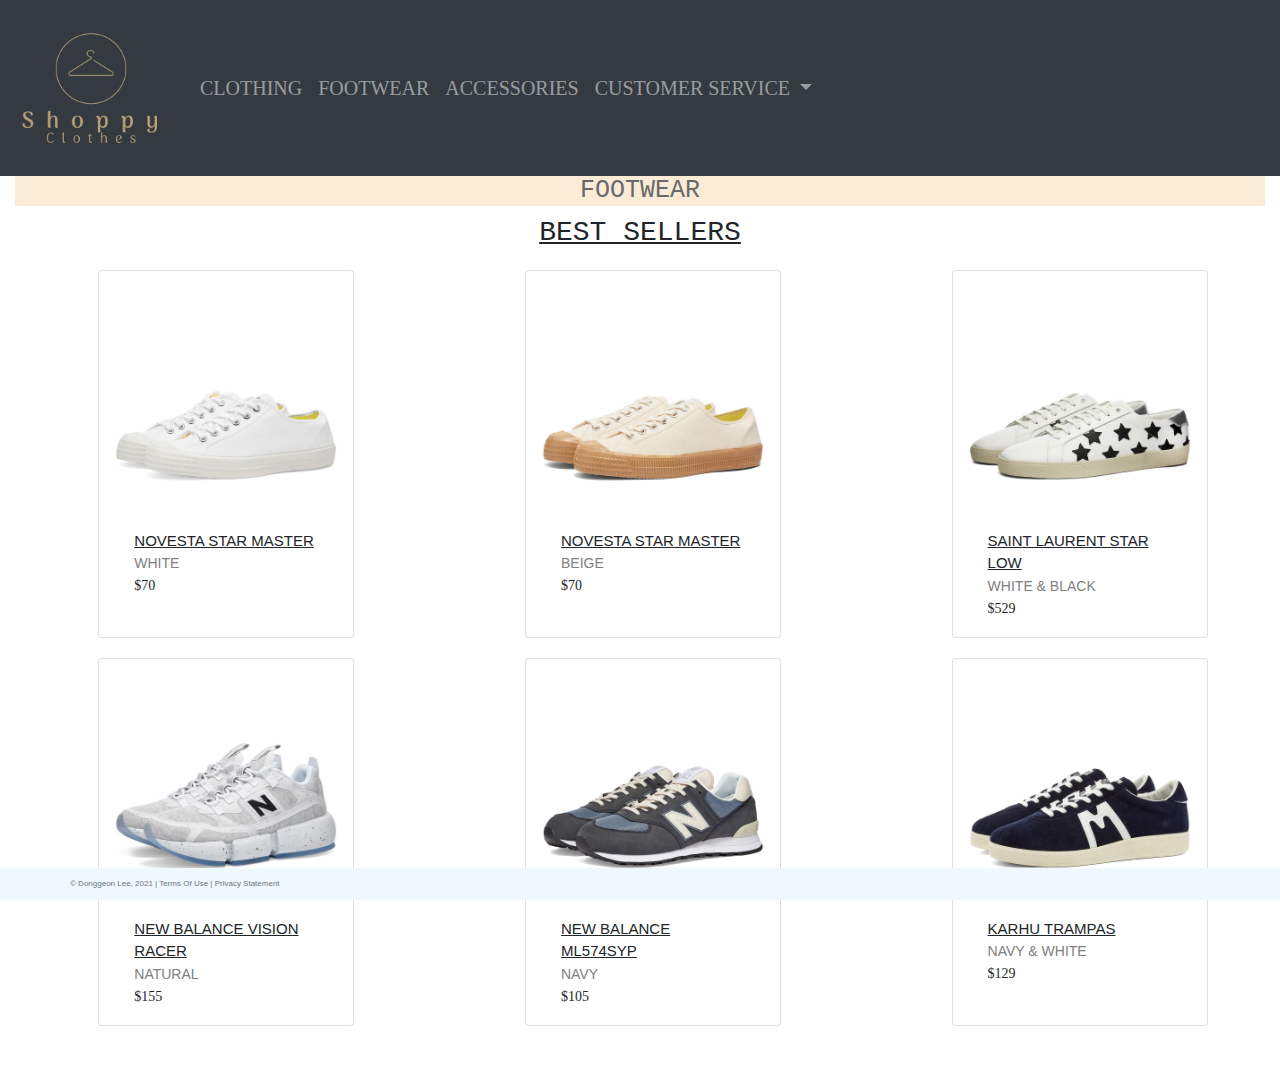
<file: content/footwear.html>
<!DOCTYPE html>
<html lang="en">
<!-- DEVELOPER: Donggeon Lee, IS117-002, Spring 2021 -->
<head>
    <meta charset="UTF-8">
    <title>ShoppyClothes</title>
    <link rel="shortcut icon" href="../image/logo.png">
    <link rel="stylesheet"
          href="https://stackpath.bootstrapcdn.com/bootstrap/4.4.1/css/bootstrap.min.css"
          integrity="sha384-Vkoo8x4CGsO3+Hhxv8T/Q5PaXtkKtu6ug5TOeNV6gBiFeWPGFN9MuhOf23Q9Ifjh"
          crossorigin="anonymous">
    <link href="../css/main.css" rel="stylesheet">
</head>
<body>
<div class="container-fluid">
    <div class="row">
        <nav class="navbar navbar-expand-md
                    justify-content-start
                    bg-dark navbar-dark
                    col-12">

            <!-- Brand -->
            <a class="navbar-brand" href="../index.html"><img src="../image/logo.png" alt="Logo" height="150"></a>
            <!-- Responsive Button for the smaller menu -->
            <button class="navbar-toggler" type="button"
                    data-toggle="collapse" data-target="#collapsibleNavbar">
                <span class="navbar-toggler-icon"></span>
            </button>
            <div class="collapse navbar-collapse" id="collapsibleNavbar">
                <ul class="navbar-nav">
                    <!-- Links -->
                    <li class="nav-item">
                        <a class="nav-link" href="clothing.html">CLOTHING</a>
                    </li>
                    <li class="nav-item">
                        <a class="nav-link" href="footwear.html">FOOTWEAR</a>
                    </li>
                    <li class="nav-item">
                        <a class="nav-link" href="accessories.html">ACCESSORIES</a>
                    </li>
                    <!-- Dropdown -->
                    <li class="nav-item dropdown">
                        <a class="nav-link dropdown-toggle" href="#" id="navbardrop"
                           data-toggle="dropdown">
                            CUSTOMER SERVICE
                        </a>
                        <div class="dropdown-menu">
                            <a class="dropdown-item" href="contact.html">CONTACT FORM</a>
                            <a class="dropdown-item" href="aboutus.html">ABOUT US</a>
                        </div>
                    </li>
                    <li class="shopping-cart">
                        <h2>
                            <svg xmlns="http://www.w3.org/2000/svg" width="25" height="25" fill="currentColor" class="bi bi-cart" viewBox="0 0 16 16">
                                <path d="M0 1.5A.5.5 0 0 1 .5 1H2a.5.5 0 0 1 .485.379L2.89 3H14.5a.5.5 0 0 1 .491.592l-1.5 8A.5.5 0 0 1 13 12H4a.5.5 0 0 1-.491-.408L2.01 3.607 1.61 2H.5a.5.5 0 0 1-.5-.5zM3.102 4l1.313 7h8.17l1.313-7H3.102zM5 12a2 2 0 1 0 0 4 2 2 0 0 0 0-4zm7 0a2 2 0 1 0 0 4 2 2 0 0 0 0-4zm-7 1a1 1 0 1 1 0 2 1 1 0 0 1 0-2zm7 0a1 1 0 1 1 0 2 1 1 0 0 1 0-2z"/>
                            </svg>
                        </h2>
                    </li>
                </ul>
            </div>
        </nav>
    </div>
    <!-- Carousel -->
    <div class="carousel-title">
        <h2>FOOTWEAR</h2>
    </div>

    <div class="card-title">
        <h3>BEST SELLERS</h3>
    </div>
    <!-- Cards -->
    <div class="row">
        <div class="col-sm-4">
            <div class="card" style="width: 16rem; height:23rem;">
                <img class="card-img-top" src="../image/shoes2.webp" alt="NOVESTA STAR MASTER">
                <div class="card-body">
                    <p class="card-text">NOVESTA STAR MASTER</p>
                    <p class="color-type">WHITE</p>
                    <p class="price">$70</p>
                </div>
            </div>
        </div>
        <div class="col-sm-4">
            <div class="card" style="width: 16rem; height:23rem;">
                <img class="card-img-top" src="../image/shoes3.webp" alt="NOVESTA STAR MASTER">
                <div class="card-body">
                    <p class="card-text">NOVESTA STAR MASTER</p>
                    <p class="color-type">BEIGE</p>
                    <p class="price">$70</p>
                </div>
            </div>
        </div>
        <div class="col-sm-4">
            <div class="card" style="width: 16rem; height:23rem;">
                <img class="card-img-top" src="../image/shoes4.webp" alt="SAINT LAURENT STAR LOW">
                <div class="card-body">
                    <p class="card-text">SAINT LAURENT STAR LOW</p>
                    <p class="color-type">WHITE & BLACK</p>
                    <p class="price">$529</p>
                </div>
            </div>
        </div>
    </div>

    <div class="row">
        <div class="col-sm-4">
            <div class="card" style="width: 16rem; height:23rem;">
                <img class="card-img-top" src="../image/shoes5.webp" alt="NEW BALANCE VISION RACER">
                <div class="card-body">
                    <p class="card-text">NEW BALANCE VISION RACER</p>
                    <p class="color-type">NATURAL</p>
                    <p class="price">$155</p>
                </div>
            </div>
        </div>
        <div class="col-sm-4">
            <div class="card" style="width: 16rem; height:23rem;">
                <img class="card-img-top" src="../image/shoes6.webp" alt="NEW BALANCE ML574SYP">
                <div class="card-body">
                    <p class="card-text">NEW BALANCE ML574SYP</p>
                    <p class="color-type">NAVY</p>
                    <p class="price">$105</p>
                </div>
            </div>
        </div>
        <div class="col-sm-4">
            <div class="card" style="width: 16rem; height:23rem;">
                <img class="card-img-top" src="../image/shoes7.webp" alt="KARHU TRAMPAS">
                <div class="card-body">
                    <p class="card-text">KARHU TRAMPAS</p>
                    <p class="color-type">NAVY & WHITE</p>
                    <p class="price">$129</p>
                </div>
            </div>
        </div>
    </div>

    <p class="leftover">.</p>

    <footer class="footer page-footer font-small ">
        <div class="container">
            <div class="row">
                <span class="text-muted">&copy; Donggeon Lee, 2021 |  Terms Of Use  |  Privacy Statement</span>
            </div>
        </div>
    </footer>
</div>

<script src="https://code.jquery.com/jquery-3.4.1.slim.min.js"
        integrity="sha384-J6qa4849blE2+poT4WnyKhv5vZF5SrPo0iEjwBvKU7imGFAV0wwj1yYfoRSJoZ+n"
        crossorigin="anonymous"></script>
<script src="https://cdn.jsdelivr.net/npm/popper.js@1.16.0/dist/umd/popper.min.js"
        integrity="sha384-Q6E9RHvbIyZFJoft+2mJbHaEWldlvI9IOYy5n3zV9zzTtmI3UksdQRVvoxMfooAo"
        crossorigin="anonymous"></script>
<script src="https://stackpath.bootstrapcdn.com/bootstrap/4.4.1/js/bootstrap.min.js"
        integrity="sha384-wfSDF2E50Y2D1uUdj0O3uMBJnjuUD4Ih7YwaYd1iqfktj0Uod8GCExl3Og8ifwB6"
        crossorigin="anonymous"></script>
</body>
</html>
</file>
<file: css/main.css>
/* DEVELOPER Donggeon Lee, IS117-002, Spring 2021 */
.footer {
    left: 0;
    bottom: 0;
    width: 100%;
    position: fixed;
    background-color: aliceblue;
    color: white;
    text-align: center;
    padding: 10px;
    font-size: 0.5rem;
}
.carousel-title{
    font-family: "courier new", monospace;
    background-color: #FAEBD7;
    width: 100%;
    text-align: center;
    color: DimGrey;
    height: 30px;
    margin: 0;
}
.carousel-title h2{
    font-size: 25px;
}
.card{
    padding: 15px;
    margin: 10px 5px 10px 21%;
}
.card-title{
    font-family: "courier new", monospace;
    text-align: center;
    text-decoration: underline;
    margin: 10px;
}
.card-text{
    font-family: Helvetica, sans-serif;
    text-decoration: underline;
    font-size: 15px;
}
.color-type{
    margin-top: -15px;
    font-size: 14px;
    color: gray;
    font-family: Helvetica, sans-serif;
}
.price{
    font-family: Georgia, serif;
    margin-top: -15px;
    font-size: 14px;
}
.leftover{
    margin-bottom: 20px;
    color: white;
}
.navbar-nav{
    font-size: 20px;
    padding: 10px;
    font-family: Garamond, serif;
}
.shopping-cart{
    color: white;
    margin-left: 85%;
}
</file>
<file: css/nav1.css>
/* DEVELOPER Donggeon Lee, IS117-002, Spring 2021 */
.footer {
    left: 0;
    bottom: 0;
    width: 100%;
    position: fixed;
    background-color: aliceblue;
    color: white;
    text-align: center;
    padding: 10px;
    font-size: 0.5rem;
}
.carousel-title{
    font-family: "courier new", monospace;
    background-color: #FAEBD7;
    width: 100%;
    text-align: center;
    color: DimGrey;
    height: 30px;
    margin: 0;
}
.carousel-title h2{
    font-size: 25px;
}
.card{
    padding: 15px;
    margin: 10px 5px 10px 33%;
}
.card-title{
    font-family: "courier new", monospace;
    text-align: center;
    text-decoration: underline;
    margin: 10px;
}
.card-text{
    font-family: Helvetica, sans-serif;
    text-decoration: underline;
    font-size: 15px;
}
.color-type{
    margin-top: -15px;
    font-size: 14px;
    color: gray;
    font-family: Helvetica, sans-serif;
}
.price{
    font-family: Georgia, serif;
    margin-top: -15px;
    font-size: 14px;
}
.leftover{
    margin-bottom: 20px;
    color: white;
}
.navbar-nav{
    font-size: 20px;
    padding: 10px;
    font-family: Garamond, serif;
}
.shopping-cart{
    color: white;
    margin-left: 550px;
}
.aboutus{
    margin: 20px;
    font-family: Georgia, serif;
    font-size: 20px;
}
</file>
<file: css/nav.css>
/* DEVELOPER Donggeon Lee, IS117-002, Spring 2021 */
.footer {
    left: 0;
    bottom: 0;
    width: 100%;
    position: fixed;
    background-color: aliceblue;
    color: white;
    text-align: center;
    padding: 10px;
    font-size: 0.5rem;
}
.carousel-title{
    font-family: "courier new", monospace;
    background-color: #FAEBD7;
    width: 100%;
    text-align: center;
    color: DimGrey;
    height: 30px;
    margin: 0;
}
.carousel-title h2{
    font-size: 25px;
}
.card{
    padding: 15px;
    margin: 10px 5px 10px 10%;
}
.card-title{
    font-family: "courier new", monospace;
    text-align: center;
    text-decoration: underline;
    margin: 10px;
}
.card-text{
    font-family: Helvetica, sans-serif;
    text-decoration: underline;
    font-size: 15px;
}
.color-type{
    margin-top: -15px;
    font-size: 14px;
    color: gray;
    font-family: Helvetica, sans-serif;
}
.price{
    font-family: Georgia, serif;
    margin-top: -15px;
    font-size: 14px;
}
.leftover{
    margin-bottom: 20px;
    color: white;
}
.navbar-nav{
    font-size: 20px;
    padding: 10px;
    font-family: Garamond, serif;
}
.shopping-cart{
    color: white;
    margin-left: 550px;
}
</file>
